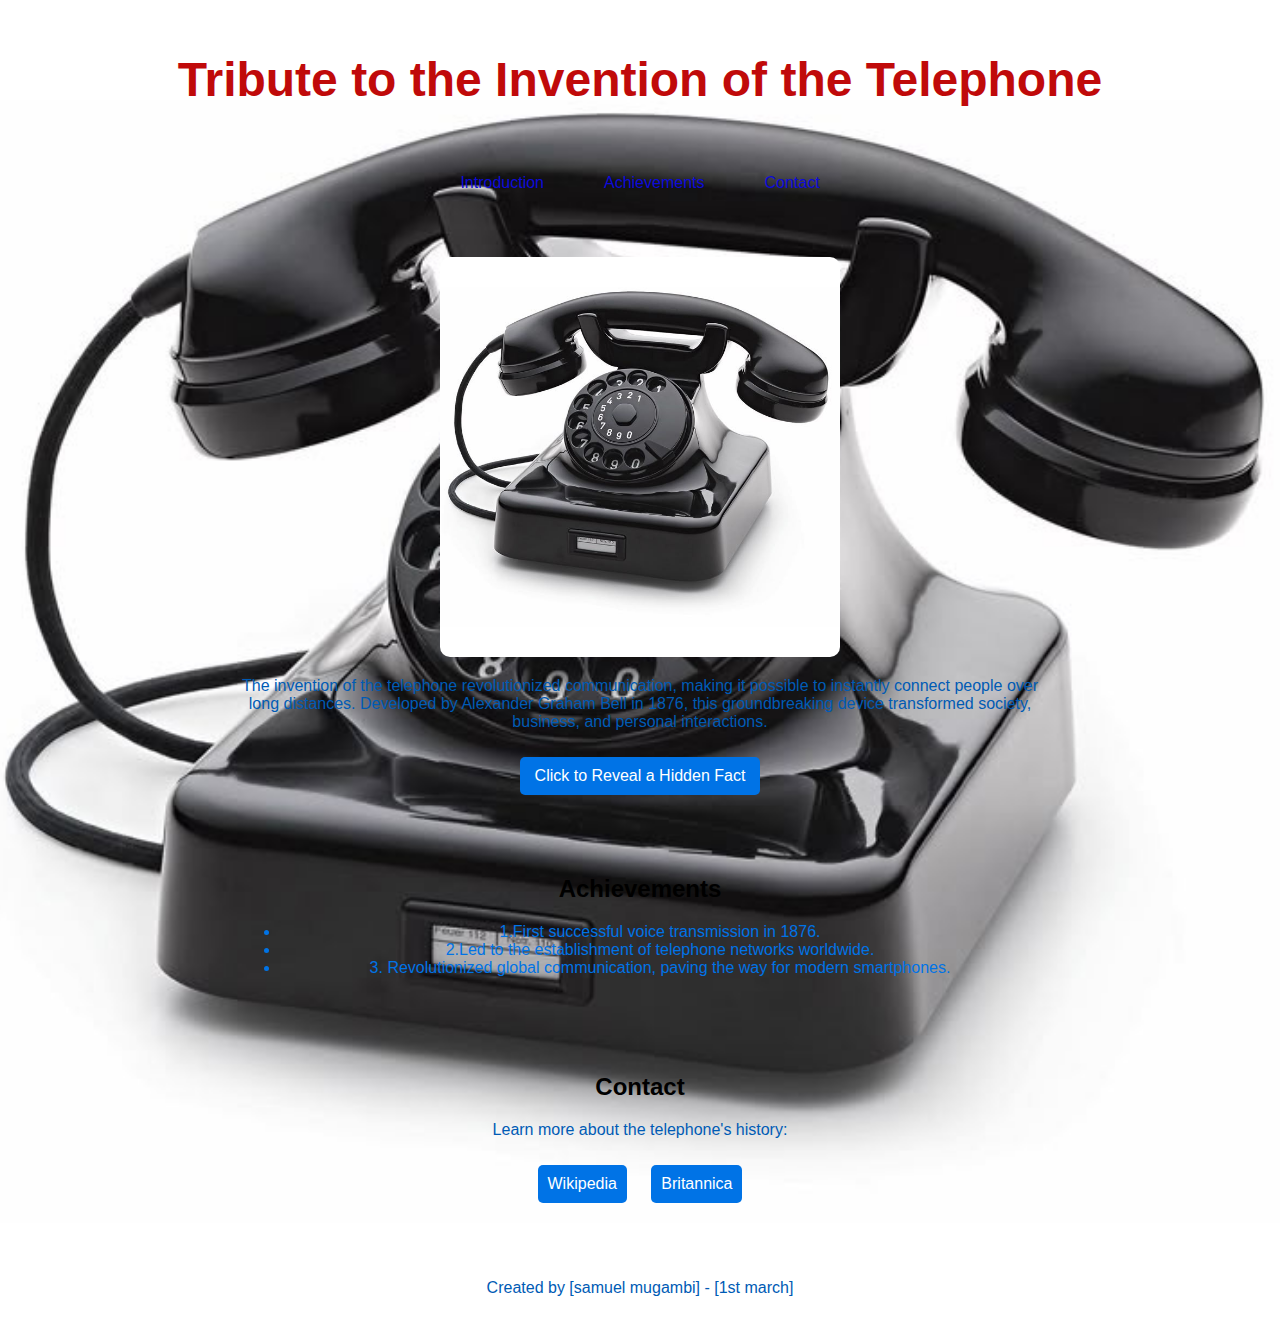
<file: index.html>
<!DOCTYPE html>
<html lang="en">
<head>
    <meta charset="UTF-8">
    <meta name="viewport" content="width=device-width, initial-scale=1.0">
    <meta name="google-site-verification" content="oS6qTWqVJyfm9WqvmJLr1Pv81h7K28SS8xkf_zZvbt0" />
    <title>Tribute to the Invention of the Telephone</title>
    <link rel="stylesheet" href="code.css">
    
</head>
<body>
    <header>
        <h1>Tribute to the Invention of the Telephone</h1>
    </header>
    
    <nav>
        <ul>
            <li><a href="#introduction">Introduction</a></li>
            <li><a href="#achievements">Achievements</a></li>
            <li><a href="#contact">Contact</a></li>
        </ul>
    </nav>
    
    <section id="introduction">
        <img src="telephone.jpg" alt=" Alexander Graham Bell and early Telephone">
        <p>The invention of the telephone revolutionized communication, making it possible to instantly connect people over long distances. Developed by Alexander Graham Bell in 1876, this groundbreaking device transformed society, business, and personal interactions.</p>
        <button id="reveal-fact">Click to Reveal a Hidden Fact</button>
        <p id="hidden-fact" style="display:none;">The first words ever spoken on the telephone were "Mr. Watson, come here, I want to see you," by Alexander Graham Bell to his assistant.</p>
    </section>
    
    
    <section id="achievements">
        <h2>Achievements</h2>
        <ul>
            <li> 1.First successful voice transmission in 1876.</li>
            <li> 2.Led to the establishment of telephone networks worldwide.</li>
            <li> 3. Revolutionized global communication, paving the way for modern smartphones.</li>
        </ul>
    </section>
    
    <section id="contact">
        <h2>Contact</h2>
        <p>Learn more about the telephone's history:</p>
        <a href="https://en.wikipedia.org/wiki/Telephone" class="social-link" target="_blank">Wikipedia</a>
        <a href="https://www.britannica.com/technology/telephone" class="social-link" target="_blank">Britannica</a>
    </section>
    
    <footer>
        <p>Created by [samuel mugambi] - [1st march]</p>
    </footer>
    <script src="script.js"></script>
    
</body>
</html>
</file>
<file: code.css>
body {
    font-family: Arial, sans-serif;
    margin: 0;
    padding: 0;
    text-align: center;
    background-image: url("telephone.jpg");
    background-size: cover;
    background-position: center;
    background-repeat: no-repeat;
}

header {
    background-color: transparent;
    color: rgb(192, 10, 10);
    padding: 20px;
    font-size: 24px;
}

nav ul {
    list-style: none;
    padding: 0;
    background-color: transparent;
    margin: 0;
    display: flex;
    justify-content: center;
    color: #0073e6;
}

nav ul li {
    padding: 15px;
}

nav ul li a {
    color: rgb(13, 10, 218);
    text-decoration: none;
    padding: 10px 15px;
    transition: background 0.3s;
    text-size-adjust: 26;
}
nav ul li a:hover {
    background: #941414;
    border-radius: 5px;
}

section {
    padding: 20px;
    max-width: 800px;
    margin: auto;
    background: transparent;
    border-radius: 10px;
    box-shadow: 0px 0px 10px transparent;
    margin-top: 20px;
}

img {
    width: 100%;
    max-width: 400px;
    border-radius: 10px;
    margin-top: 10px;
}

button {
    background-color: #0073e6;
    color: white;
    border: none;
    padding: 10px 15px;
    cursor: pointer;
    font-size: 16px;
    margin-top: 10px;
    border-radius: 5px;
}

button:hover {
    background-color: #007a06;
}

.social-link {
    display: inline-block;
    margin: 10px;
    padding: 10px;
    background-color: #0073e6;
    color: white;
    text-decoration: none;
    border-radius: 5px;
    transition: background 0.3s;
}

.social-link:hover {
    background-color: #005bb5;
}
p{color: #005bb5;}
ol{color: #005bb5;}
li{color: #0073e6;}

footer {
    background-color: #ffffff;
    color: white;
    padding: 10px;
    margin-top: 20px;
}
</file>
